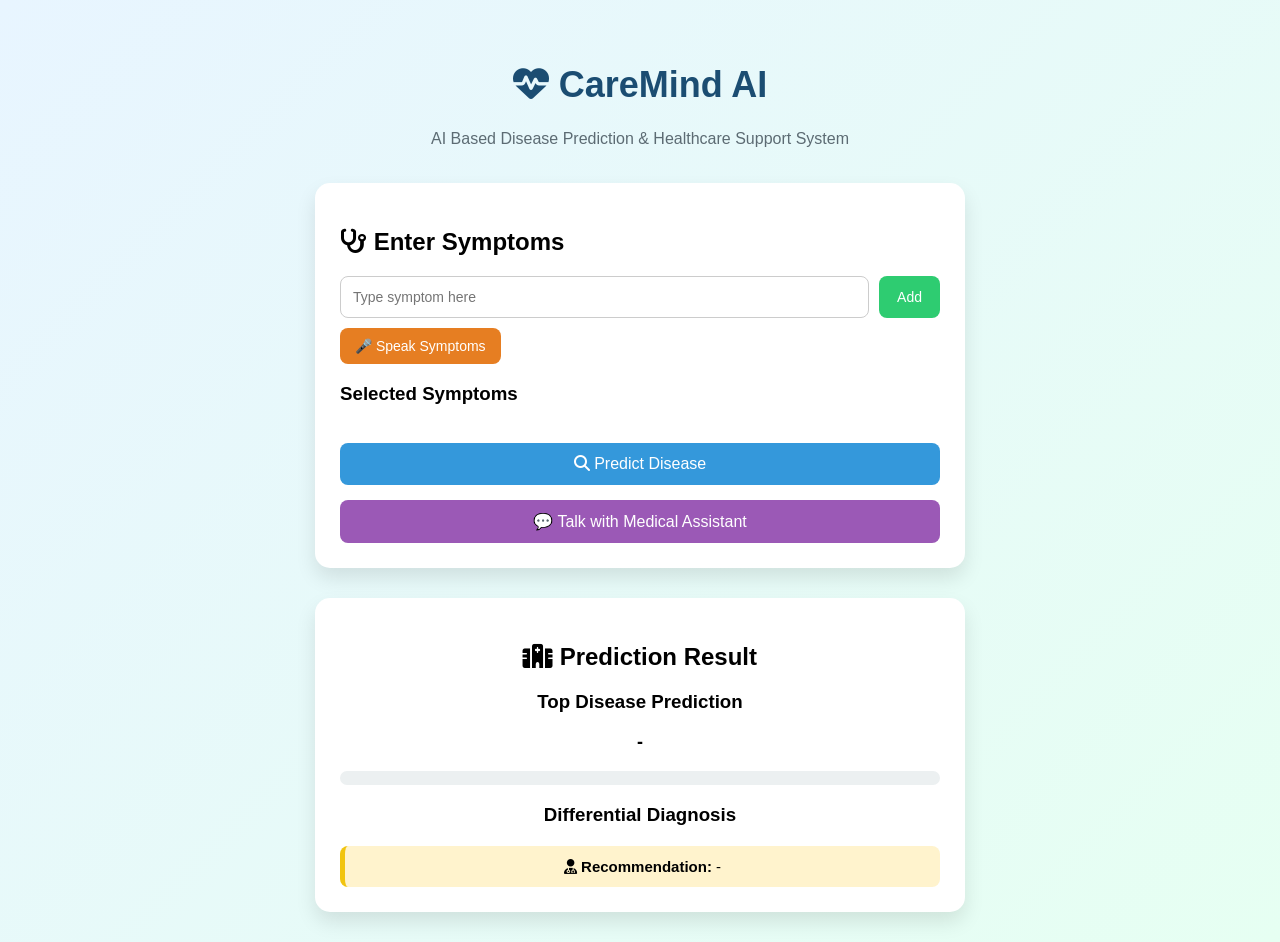
<file: index.html>
<!DOCTYPE html>
<html lang="en">

<head>

<meta charset="UTF-8">
<meta name="viewport" content="width=device-width, initial-scale=1.0">

<title>CareMind AI</title>

<link rel="stylesheet" href="style.css">

<link rel="stylesheet"
href="https://cdnjs.cloudflare.com/ajax/libs/font-awesome/6.5.0/css/all.min.css">

</head>

<body>

<div class="container">

<h1 class="title">
<i class="fa-solid fa-heart-pulse"></i> CareMind AI
</h1>

<p class="subtitle">
AI Based Disease Prediction & Healthcare Support System
</p>

<div class="card">

<h2><i class="fa-solid fa-stethoscope"></i> Enter Symptoms</h2>

<div class="input-area">

<input id="symptomInput" placeholder="Type symptom here">

<button onclick="addSymptom()">Add</button>

</div>

<!-- Voice Input Button -->

<button onclick="startVoiceInput()" class="voice-btn">
🎤 Speak Symptoms
</button>

<h3>Selected Symptoms</h3>

<ul id="symptomList"></ul>

<button class="predict-btn" onclick="predict()">
<i class="fa-solid fa-magnifying-glass"></i>
Predict Disease
</button>

<a href="chatbot.html">
<button class="chatbot-btn">
💬 Talk with Medical Assistant
</button>
</a>

</div>

<div class="card result-card">

<h2><i class="fa-solid fa-hospital"></i> Prediction Result</h2>

<h3>Top Disease Prediction</h3>

<p class="disease-text">
<b id="disease">-</b>
<span id="confidence"></span>
</p>

<div class="confidence-bar">
<div id="confidenceFill"></div>
</div>

<h3>Differential Diagnosis</h3>

<ul id="possibleDiseases"></ul>

<div class="recommend-box">
<i class="fa-solid fa-user-doctor"></i>
<b>Recommendation:</b>
<span id="referral">-</span>
</div>

</div>

</div>

<script src="script.js"></script>

</body>
</html>
</file>
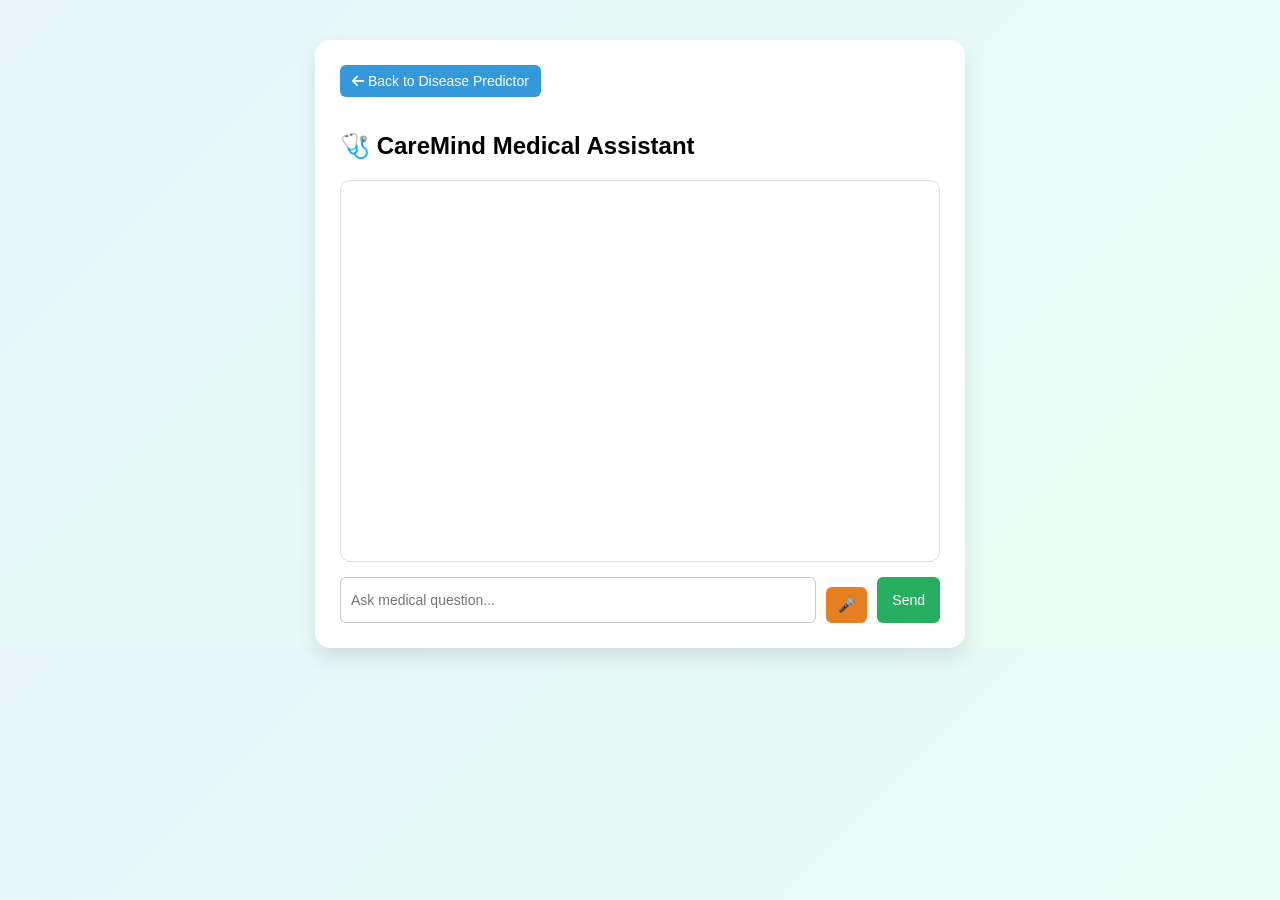
<file: chatbot.html>
<!DOCTYPE html>
<html lang="en">

<head>

<meta charset="UTF-8">
<meta name="viewport" content="width=device-width, initial-scale=1.0">

<title>CareMind Medical Assistant</title>

<link rel="stylesheet" href="style.css">

<link rel="stylesheet"
href="https://cdnjs.cloudflare.com/ajax/libs/font-awesome/6.5.0/css/all.min.css">

<style>

.chat-container{
width:600px;
margin:auto;
margin-top:40px;
background:white;
padding:25px;
border-radius:15px;
box-shadow:0 10px 20px rgba(0,0,0,0.1);
}

.chat-box{
height:350px;
overflow-y:auto;
border:1px solid #ddd;
padding:15px;
margin-bottom:15px;
border-radius:10px;
}

.user{
text-align:right;
color:#2c3e50;
margin:10px 0;
}

.bot{
text-align:left;
color:#16a085;
margin:10px 0;
}

.chat-input{
display:flex;
gap:10px;
}

.chat-input input{
flex:1;
padding:10px;
border-radius:6px;
border:1px solid #ccc;
}

.voice-btn{
background:#e67e22;
color:white;
border:none;
padding:10px 12px;
border-radius:6px;
cursor:pointer;
}

.send-btn{
background:#27ae60;
color:white;
border:none;
padding:10px 15px;
border-radius:6px;
cursor:pointer;
}

.back-btn{
background:#3498db;
color:white;
border:none;
padding:8px 12px;
border-radius:6px;
cursor:pointer;
margin-bottom:15px;
}

</style>

</head>

<body>

<div class="chat-container">

<a href="index.html">
<button class="back-btn">
<i class="fa-solid fa-arrow-left"></i> Back to Disease Predictor
</button>
</a>

<h2>🩺 CareMind Medical Assistant</h2>

<div id="chatBox" class="chat-box"></div>

<div class="chat-input">

<input id="userInput" placeholder="Ask medical question...">

<button class="voice-btn" onclick="startVoiceChat()">
🎤
</button>

<button class="send-btn" onclick="sendMessage()">
Send
</button>

</div>

</div>

<script src="chatbot.js"></script>

</body>
</html>
</file>
<file: style.css>
body{

font-family: Arial, Helvetica, sans-serif;
margin:0;
padding:0;

background: linear-gradient(135deg,#e8f5ff,#e6fff2);

}

.container{

width:650px;
margin:auto;
padding-top:40px;

}

.title{

text-align:center;
color:#1b4d72;
font-size:36px;

}

.subtitle{

text-align:center;
color:#5c6b73;
margin-bottom:35px;

}

.card{

background:white;
padding:25px;
border-radius:15px;
box-shadow:0 10px 20px rgba(0,0,0,0.1);
margin-bottom:30px;

}

.input-area{

display:flex;
gap:10px;

}

input{

flex:1;
padding:12px;
border-radius:8px;
border:1px solid #ccc;
font-size:14px;

}

button{

padding:12px 18px;
border:none;
border-radius:8px;
background:#2ecc71;
color:white;
font-size:14px;
cursor:pointer;

}

button:hover{

background:#27ae60;

}

.predict-btn{

width:100%;
margin-top:20px;
background:#3498db;
font-size:16px;

}

.predict-btn:hover{

background:#2c80b4;

}

.result-card{

text-align:center;

}

.disease-text{

font-size:18px;
margin-top:10px;

}

.confidence-bar{

width:100%;
height:14px;
background:#ecf0f1;
border-radius:10px;
margin-top:15px;

}

#confidenceFill{

height:100%;
width:0%;
background:linear-gradient(90deg,#2ecc71,#27ae60);
border-radius:10px;

}

/* related diseases */

#possibleDiseases{

list-style:none;
padding:0;
margin-top:15px;

}

#possibleDiseases li{

background:#eef7ff;
border-left:5px solid #3498db;
padding:10px;
margin-bottom:10px;
border-radius:8px;
display:flex;
align-items:center;
gap:10px;

}

/* recommendation */

.recommend-box{

margin-top:20px;
background:#fff3cd;
border-left:5px solid #f1c40f;
padding:12px;
border-radius:8px;
font-size:15px;

}

.chatbot-btn{

width:100%;

margin-top:15px;

background:#9b59b6;

font-size:16px;

}

.chatbot-btn:hover{

background:#8e44ad;

}
.back-btn{

background:#3498db;

color:white;

border:none;

padding:10px 15px;

border-radius:8px;

margin-bottom:15px;

cursor:pointer;

font-size:14px;

}

.back-btn:hover{

background:#2c80b4;

}
.voice-btn{

margin-top:10px;

background:#e67e22;

color:white;

border:none;

padding:10px 15px;

border-radius:8px;

cursor:pointer;

}

.voice-btn:hover{

background:#d35400;

}

.chatbot-btn{

width:100%;

margin-top:15px;

background:#9b59b6;

color:white;

font-size:16px;

border:none;

padding:12px;

border-radius:8px;

cursor:pointer;

}

.chatbot-btn:hover{

background:#8e44ad;

}
</file>
